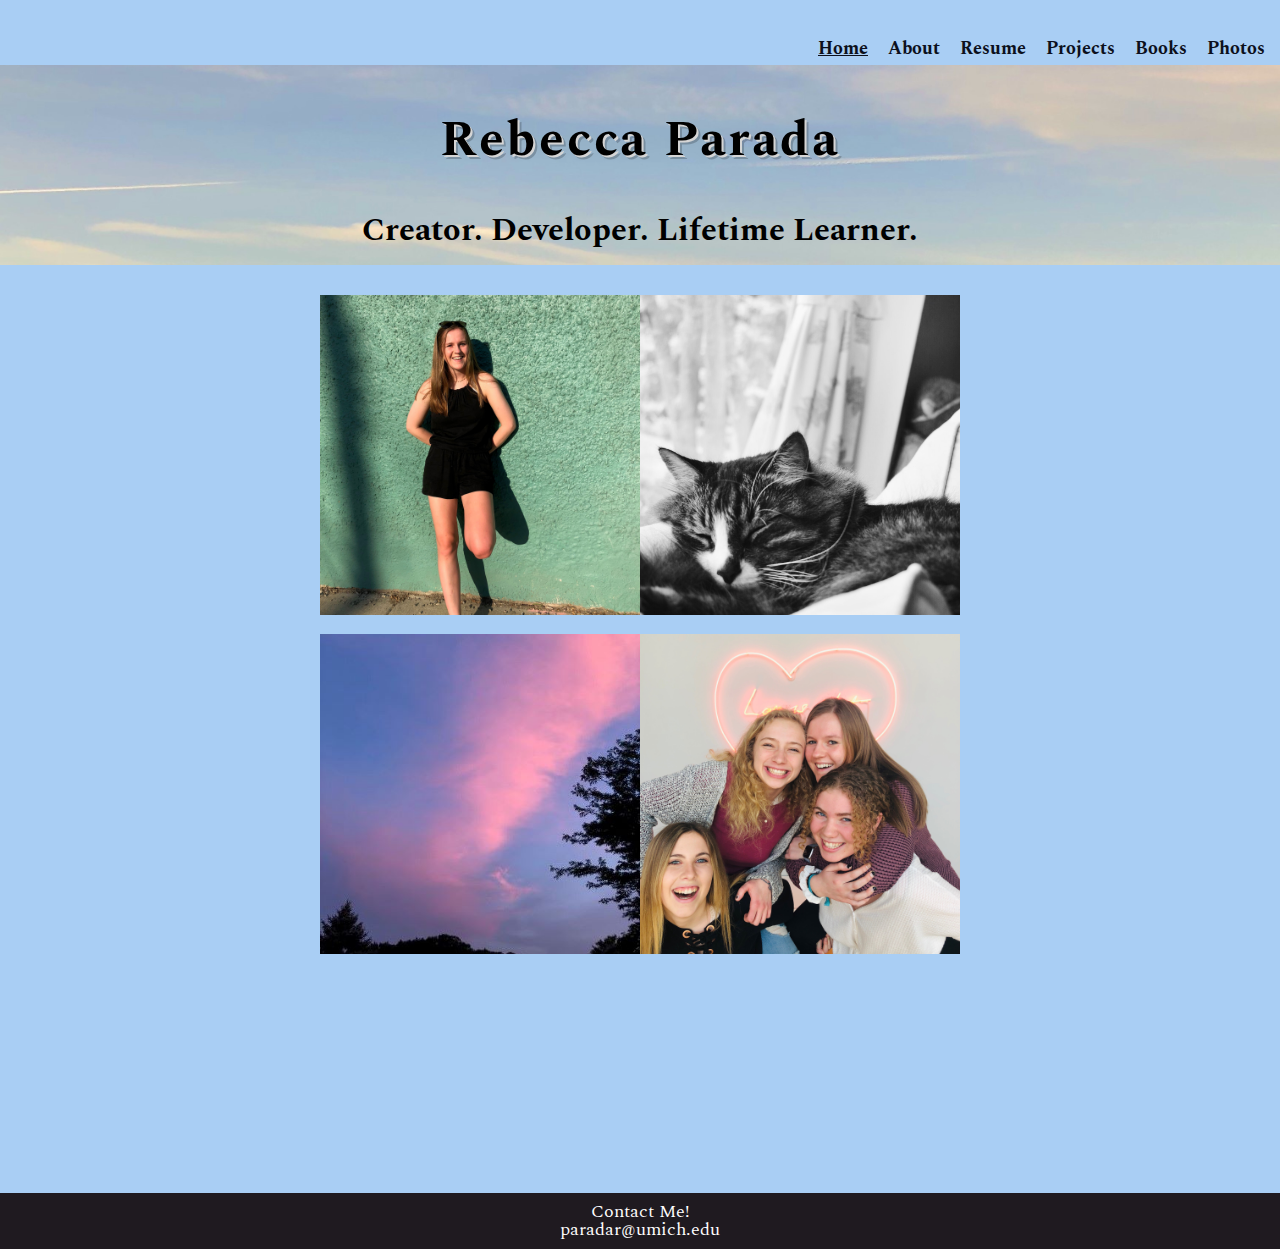
<file: index.html>
<!DOCTYPE html>
<html lang="en" dir="ltr">
  <head>
    <!-- Global site tag (gtag.js) - Google Analytics -->
<script async src="https://www.googletagmanager.com/gtag/js?id=UA-151760156-1"></script>
<script>
  window.dataLayer = window.dataLayer || [];
  function gtag(){dataLayer.push(arguments);}
  gtag('js', new Date());

  gtag('config', 'UA-151760156-1');
</script>
    <meta charset="utf-8">
    <meta name="viewport" content="width=device-width, initial-scale=1.0">
    <link rel="stylesheet" type="text/css" href="css/html5reset.css">
    <link rel="stylesheet" type="text/css" href="css/style.css">
    <link rel="stylesheet"
          href="https://fonts.googleapis.com/css?family=Spectral">
    <title>Rebecca Parada</title>
  </head>
  <body><main>
    <div class="skip"><a href="#main">Skip to Main Content</a></div>
    <div class="container">
      <div class="nav">
        <nav>
          <ul>
            <li><a href="index.html" class="current">Home</a></li>
            <li><a href="about.html">About</a></li>
            <li><a href="resume.html">Resume</a></li>
            <li><a href="projects.html">Projects</a></li>
            <li><a href="books.html">Books</a></li>
            <li><a href="photogallery.html">Photos</a></li>
          </ul>
        </nav>
      </div>
    <header id="main">
    <h1 class="retro">Rebecca Parada</h1>
    <h2>Creator. Developer. Lifetime Learner.  </h2>
    </header>


    <div class="me-image">
      <img  src="images/me.JPG" alt="me" style="width: 100%;" />
    </div>
    <div class="sky-image">
      <img src="images/sky.JPG" alt="sky" style="width: 100%;" />
    </div>


    <div class="chip-image">
      <img src="images/chip.JPG" alt="cat" style="width: 100%;"/>
    </div>

    <div class="friends-image">
      <img src="images/friends.JPG" alt="friends" style="width: 100%;" />
    </div>
</div>

    <footer>
    <p class="footercolor">Contact Me! <br> paradar@umich.edu<br></p>
  </footer>
</main></body>
</html>
</file>
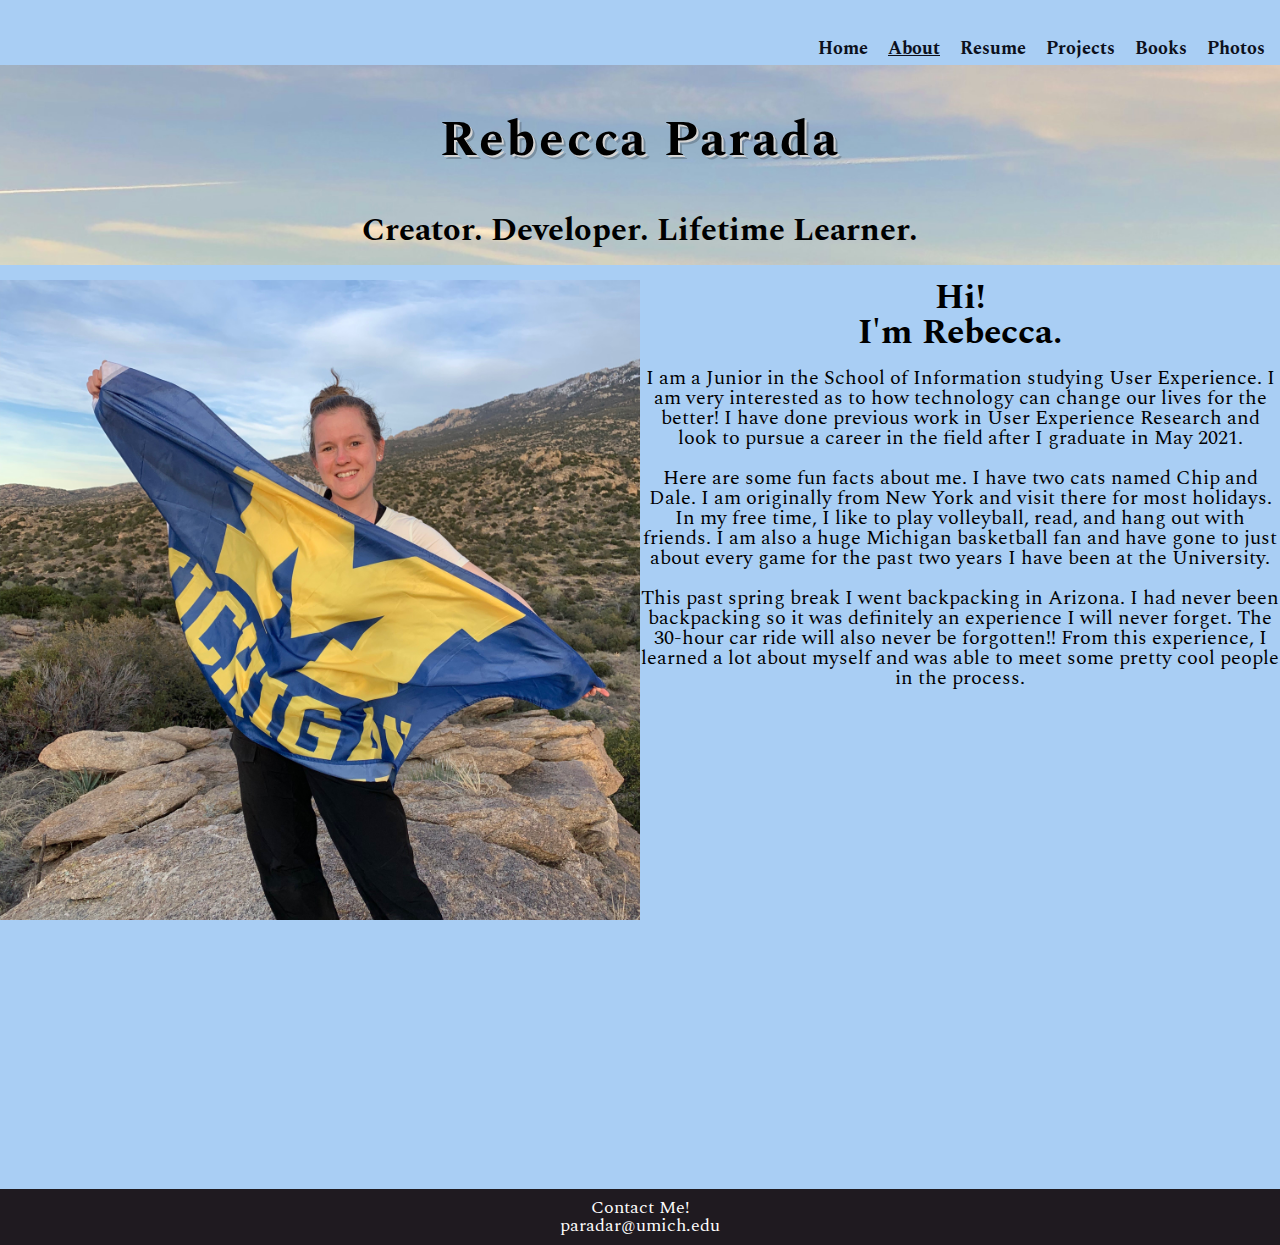
<file: about.html>
<!DOCTYPE html>
<html lang="en" dir="ltr">
  <head>
    <!-- Global site tag (gtag.js) - Google Analytics -->
<script async src="https://www.googletagmanager.com/gtag/js?id=UA-151760156-1"></script>
<script>
  window.dataLayer = window.dataLayer || [];
  function gtag(){dataLayer.push(arguments);}
  gtag('js', new Date());

  gtag('config', 'UA-151760156-1');
</script>

    <meta charset="utf-8">
    <meta name="viewport" content="width=device-width, initial-scale=1.0">
    <link rel="stylesheet" type="text/css" href="css/html5reset.css">
    <link rel="stylesheet" type="text/css" href="css/style.css">
    <link rel="stylesheet"
          href="https://fonts.googleapis.com/css?family=Spectral">
    <title>Rebecca Parada</title>
  </head>
  <body><main>
    <div class="skip"><a href="#main">Skip to Main Content</a></div>
    <div class="container">
      <div class="nav">
        <nav>
          <ul>
            <li><a href="index.html">Home</a></li>
            <li><a href="about.html" class="current">About</a></li>
            <li><a href="resume.html" >Resume</a></li>
            <li><a href="projects.html">Projects</a></li>
            <li><a href="books.html">Books</a></li>
            <li><a href="photogallery.html">Photos</a></li>
          </ul>
        </nav>
      </div>
    <header id="main">
    <h1 class="retro">Rebecca Parada</h1>
    <h2>Creator. Developer. Lifetime Learner.  </h2>
    </header>
    <div class="about-image">
      <img src="images/aboutmepic.JPG" alt="Rebecca in Arizona" style="width: 100%;"/>
    </div>
    <div class="about text-block">
      <a id="about"></a>
      <h3 class="abouthead">Hi!<br> I'm Rebecca. </h3> <br>
      <p class="abouttext">I am a Junior in the School of Information studying User Experience. I am very interested as to how technology can change our lives for the better! I have done previous work in User Experience Research and look to pursue a career in the field after I graduate in May 2021.<br>
      <br>  Here are some fun facts about me. I have two cats named Chip and Dale. I am originally from New York and visit there for most holidays.  In my free time, I like to play volleyball, read, and hang out with friends. I am also a huge Michigan basketball fan and have gone to just about every game for the past two years I have been at the University.<br/>
      <br>This past spring break I went backpacking in Arizona. I had never been backpacking so it was definitely an experience I will never forget. The 30-hour car ride will also never be forgotten!! From this experience, I learned a lot about myself and was able to meet some pretty cool people in the process.<br>
      </p>
      </div>


</div>

    <footer>
      <p class="footercolor">Contact Me! <br> paradar@umich.edu<br></p>
    </footer>
  </main></body>
</html>
</file>
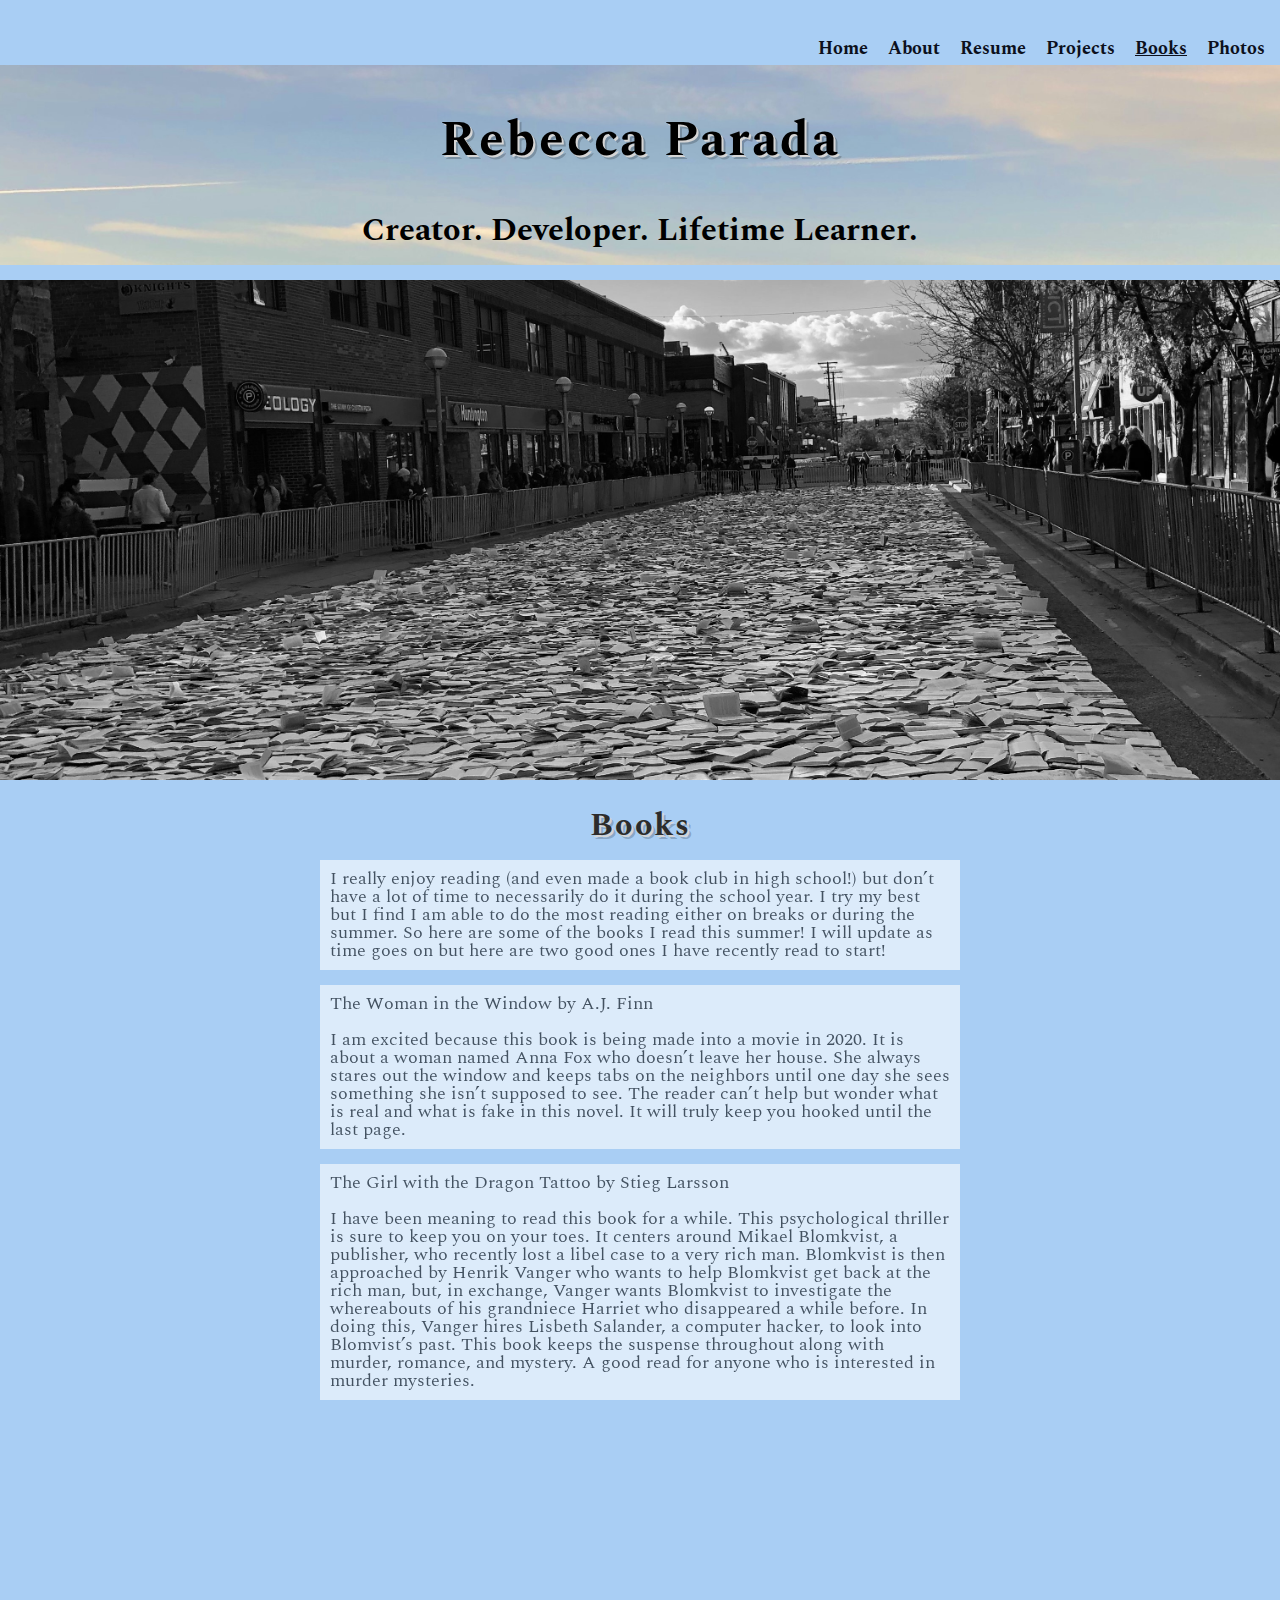
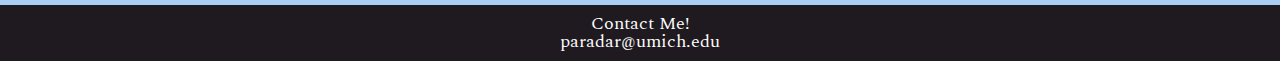
<file: books.html>
<!DOCTYPE html>
<html lang="en" dir="ltr">
  <head>
    <!-- Global site tag (gtag.js) - Google Analytics -->
<script async src="https://www.googletagmanager.com/gtag/js?id=UA-151760156-1"></script>
<script>
  window.dataLayer = window.dataLayer || [];
  function gtag(){dataLayer.push(arguments);}
  gtag('js', new Date());

  gtag('config', 'UA-151760156-1');
</script>

    <meta charset="utf-8">
    <meta name="viewport" content="width=device-width, initial-scale=1.0">
    <link rel="stylesheet" type="text/css" href="css/html5reset.css">
    <link rel="stylesheet" type="text/css" href="css/style.css">
    <link rel="stylesheet"
          href="https://fonts.googleapis.com/css?family=Spectral">
    <title>Rebecca Parada</title>
  </head>
  <body><main>
    <div class="skip"><a href="#main">Skip to Main Content</a></div>
    <div class="container">
      <div class="nav">
        <nav>
          <ul>
            <li><a href="index.html">Home</a></li>
            <li><a href="about.html">About</a></li>
            <li><a href="resume.html">Resume</a></li>
            <li><a href="projects.html">Projects</a></li>
            <li><a href="books.html" class="current">Books</a></li>
            <li><a href="photogallery.html">Photos</a></li>
          </ul>
        </nav>
      </div>
    <header id="main">
    <h1 class="retro">Rebecca Parada</h1>
    <h2>Creator. Developer. Lifetime Learner.  </h2>
    </header>

    <div class="books-image">
      <img class="kenburns-top" src="images/books.JPG" alt="books" style="max-width: 100%;"/>
    </div>
    <div class="books text-block">
      <a id="books"></a>
      <h2 class="retroshadow">Books</h2> <br>
      <p class= "textbox"> I really enjoy reading (and even made a book club in high school!) but don’t have a lot of time to necessarily do it during the school year. I try my best but I find I am able to do the most reading either on breaks or during the summer. So here are some of the books I read this summer! I will update as time goes on but here are two good ones I have recently read to start!<br>
      </p>
      </div>

      <div class = "womantextbox">
      <a id="womantextbox"></a>
      <p class= "textbox"> The Woman in the Window by A.J. Finn<br>
      <br>I am excited because this book is being made into a movie in 2020. It is about a woman named Anna Fox who doesn’t leave her house. She always stares out the window and keeps tabs on the neighbors until one day she sees something she isn’t supposed to see. The reader can’t help but wonder what is real and what is fake in this novel. It will truly keep you hooked until the last page.<br>
      </p>
      </div>



      <div class = "girltextbox">
      <a id="girltextbox"></a>
<p class= "textbox">The Girl with the Dragon Tattoo by Stieg Larsson<br>

<br>I have been meaning to read this book for a while. This psychological thriller is sure to keep you on your toes. It centers around Mikael Blomkvist, a publisher, who recently lost a libel case to a very rich man. Blomkvist is then approached by Henrik Vanger who wants to help Blomkvist get back at the rich man, but, in exchange, Vanger wants Blomkvist to investigate the whereabouts of his grandniece Harriet who disappeared a while before. In doing this, Vanger hires Lisbeth Salander, a computer hacker, to look into Blomvist’s past. This book keeps the suspense throughout along with murder, romance, and mystery. A good read for anyone who is interested in murder mysteries.
</p>
    </div>
    </div>
    <footer>
      <p class="footercolor">Contact Me! <br> paradar@umich.edu<br></p>
    </footer>
  </main></body>
</html>
</file>
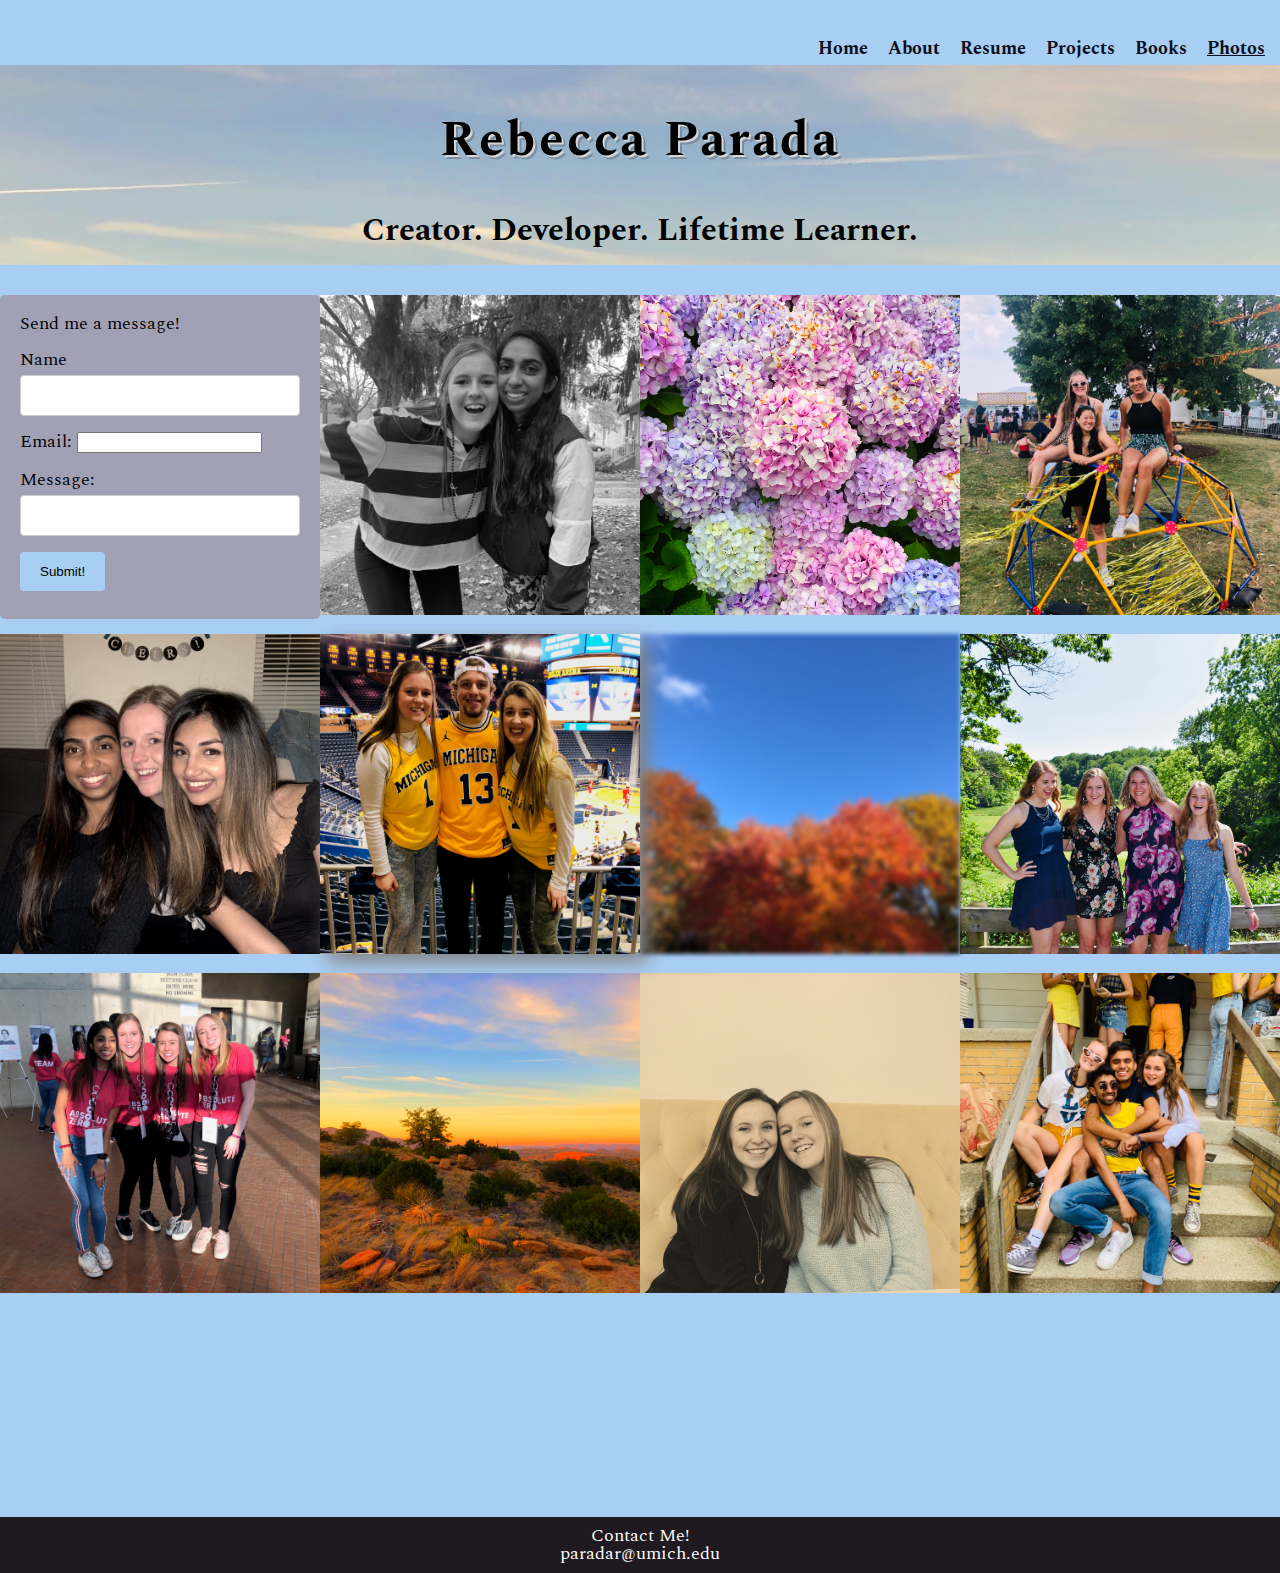
<file: photogallery.html>
<!DOCTYPE html>
<html lang="en" dir="ltr">
  <head>
    <!-- Global site tag (gtag.js) - Google Analytics -->
<script async src="https://www.googletagmanager.com/gtag/js?id=UA-151760156-1"></script>
<script>
  window.dataLayer = window.dataLayer || [];
  function gtag(){dataLayer.push(arguments);}
  gtag('js', new Date());

  gtag('config', 'UA-151760156-1');
</script>

    <meta charset="utf-8">
    <meta name="viewport" content="width=device-width, initial-scale=1.0">
    <link rel="stylesheet" type="text/css" href="css/html5reset.css">
    <link rel="stylesheet" type="text/css" href="css/style.css">
    <link rel="stylesheet"
          href="https://fonts.googleapis.com/css?family=Spectral">
    <title>Rebecca Parada</title>
  </head>
  <body><main>
    <div class="skip"><a href="#main">Skip to Main Content</a></div>
    <div class="container">
      <div class="nav">
        <nav>
          <ul>
            <li><a href="index.html">Home</a></li>
            <li><a href="about.html">About</a></li>
            <li><a href="resume.html" >Resume</a></li>
            <li><a href="projects.html" >Projects</a></li>
            <li><a href="books.html" >Books</a></li>
            <li><a href="photogallery.html" class="current">Photos</a></li>
          </ul>
        </nav>
      </div>
    <header id="main">
    <h1 class="retro">Rebecca Parada</h1>
    <h2>Creator. Developer. Lifetime Learner. </h2>
    </header>
    <div class="marissa-image">
      <img  src="images/marissa.JPG" alt="Friends on New Years" style="width: 100%;"/>
    </div>
    <div class="aridesert-image">
      <img src="images/aridesert.JPG" alt="Arizona desert" style="width: 100%;"/>
    </div>
    <div class="fall-image">
      <img src="images/fall.JPG" alt="Fall" style="width: 100%;"/>
    </div>
    <div class="lilacs2-image">
      <img src="images/lilacs.JPG" alt="lilacs" style="width: 100%;"/>
    </div>
    <div class="suma-image">
      <img src="images/suma.JPG" alt="Gameday picture" style="width: 100%;"/>
    </div>
    <div class="tedx-image">
      <img src="images/tedx.JPG" alt="TEDx club" style="width: 100%;"/>
    </div>

    <div class="wedding2-image">
      <img src="images/wedding2.jpg" alt="Cousins at a Wedding" style="width: 100%;"/>
    </div>
    <div class="allison-image">
      <img src="images/allison.JPG" alt="Friends at lunch" style="width: 100%;"/>
    </div>
    <div class="mopop-image">
      <img src="images/mopop.JPG" alt="MOPOP festival" style="width: 100%;"/>
    </div>

    <div class="cousins-image">
      <img src="images/cousins.JPG" alt="Cousins" style="width: 100%;" />
    </div>

    <div class="emmag-image">
      <img src="images/emmag.JPG" alt="Friends on gameday" style="width: 100%;"/>
    </div>

   <div class="form">
      <form action="https://formspree.io/mdqvbyox" method = "POST">
        <fieldset>
          <legend>Send me a message!</legend><br>
          <label for="name">Name</label>
          <input type="text" id = "name"><br>
          <label>Email:
          <input type="email" value = "">
          </label><br>
          <br><label>Message:
          <input type="text" id = "Message"></label><br>
          <input type = "submit" value = "Submit!">
        </fieldset>
      </form>
    </div>

    </div>

    <footer>
      <p class="footercolor">Contact Me! <br> paradar@umich.edu<br></p>
    </footer>
  </main></body>
</html>
</file>
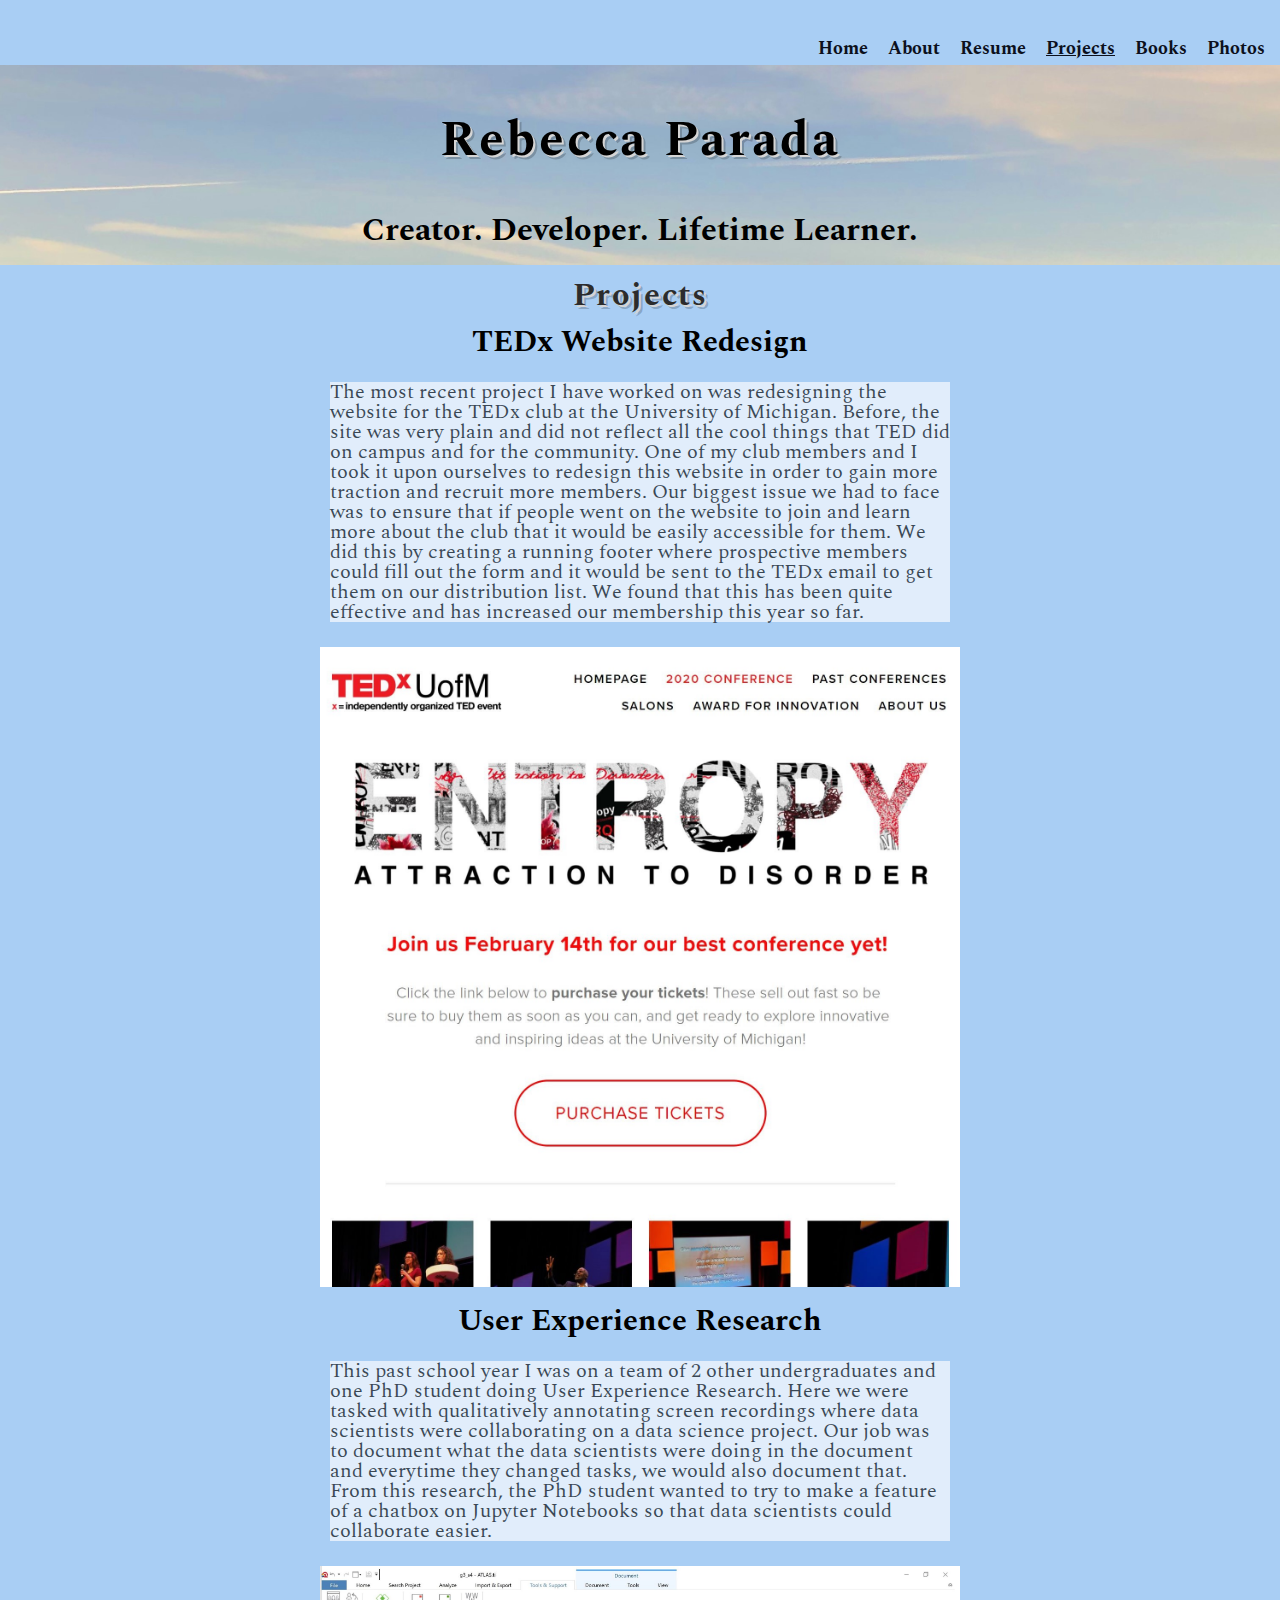
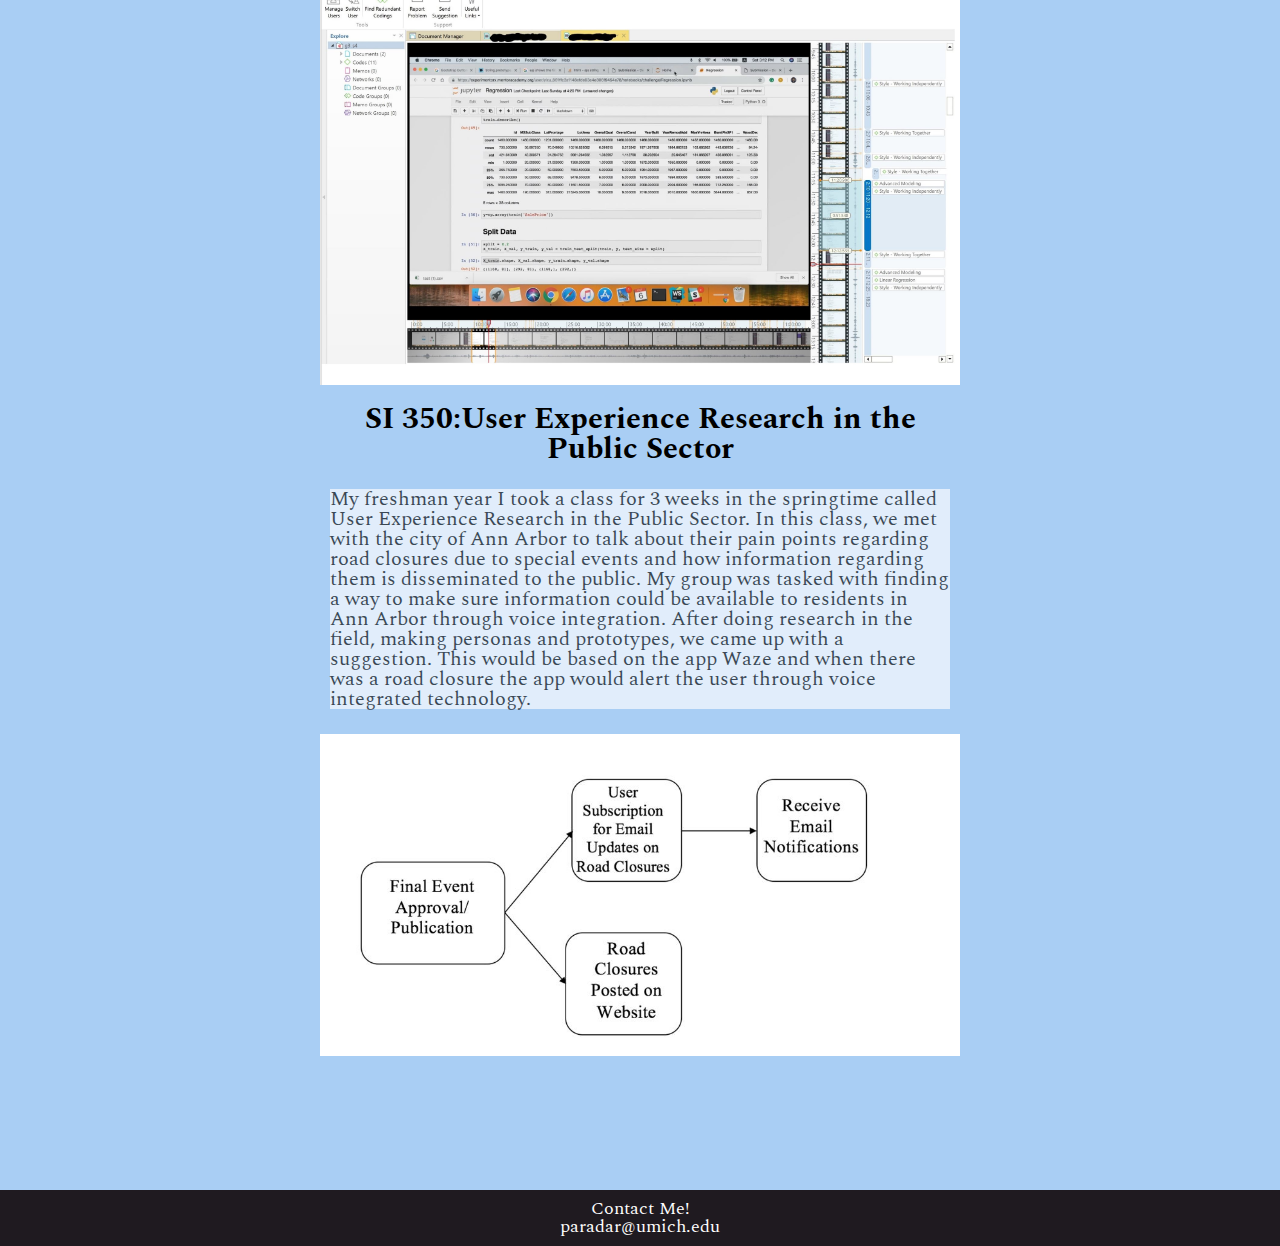
<file: projects.html>
<!DOCTYPE html>
<html lang="en" dir="ltr">
  <head>
    <!-- Global site tag (gtag.js) - Google Analytics -->
<script async src="https://www.googletagmanager.com/gtag/js?id=UA-151760156-1"></script>
<script>
  window.dataLayer = window.dataLayer || [];
  function gtag(){dataLayer.push(arguments);}
  gtag('js', new Date());

  gtag('config', 'UA-151760156-1');
</script>

    <meta charset="utf-8">
    <meta name="viewport" content="width=device-width, initial-scale=1.0">
    <link rel="stylesheet" type="text/css" href="css/html5reset.css">
    <link rel="stylesheet" type="text/css" href="css/style.css">
    <link rel="stylesheet"
          href="https://fonts.googleapis.com/css?family=Spectral">
    <title>Rebecca Parada</title>
  </head>
  <body><main>
    <div class="skip"><a href="#main">Skip to Main Content</a></div>
    <div class="container">
      <div class="nav">
        <nav>
          <ul>
            <li><a href="index.html">Home</a></li>
            <li><a href="about.html">About</a></li>
            <li><a href="resume.html">Resume</a></li>
            <li><a href="projects.html" class="current">Projects</a></li>
            <li><a href="books.html">Books</a></li>
            <li><a href="photogallery.html">Photos</a></li>
          </ul>
        </nav>
      </div>
    <header id="main">
    <h1 class="retro">Rebecca Parada</h1>
    <h2>Creator. Developer. Lifetime Learner.  </h2>
    </header>

    <div class="projecthead text-block">
      <a id="projecthead"></a>
      <h2 class="retroshadow">Projects</h2>
    </div>

    <div class="tedxhead text-block">
      <a id="tedxhead"></a>
      <h3>TEDx Website Redesign</h3>
    </div>

    <div class="tedx text-block">
      <a id="tedx"></a>
      <p class= "textbox2">The most recent project I have worked on was redesigning the website for the TEDx club at the University of Michigan. Before, the site was very plain and did not reflect all the cool things that TED did on campus and for the community. One of my club members and I took it upon ourselves to redesign this website in order to gain more traction and recruit more members. Our biggest issue we had to face was to ensure that if people went on the website to join and learn more about the club that it would be easily accessible for them. We did this by creating a running footer where prospective members could fill out the form and it would be sent to the TEDx email to get them on our distribution list. We found that this has been quite effective and has increased our membership this year so far.</p>
    </div>


    <div class="salons-image">
      <img src="images/salons.JPG" alt="TEDx redesign" style="width: 100%;"/>
    </div>

    <div class= "uxhead text-block">
      <a id="uxhead"></a>
      <h3>User Experience Research</h3>
    </div>


        <div class="research text-block">
          <a id="research"></a>
          <p class= "textbox2">This past school year I was on a team of 2 other undergraduates and one PhD student doing User Experience Research. Here we were tasked with qualitatively annotating screen recordings where data scientists were collaborating on a data science project. Our job was to document what the data scientists were doing in the document and everytime they changed tasks, we would also document that. From this research, the PhD student wanted to try to make a feature of a chatbox on Jupyter Notebooks so that data scientists could collaborate easier. </p>
        </div>

        <div class="ux-image">
          <img src="images/research.jpg" alt="user experience" style="width: 100%;"/>
        </div>

        <div class="si350head text-block">
          <a id="si350head"></a>
          <h3> SI 350:User Experience Research in the Public Sector</h3>
        </div>

        <div class="si350 text-block">
          <a id="si350"></a>
          <p class= "textbox2">  My freshman year I took a class for 3 weeks in the springtime called User Experience Research in the Public Sector. In this class, we met with the city of Ann Arbor to talk about their pain points regarding road closures due to special events and how information regarding them is disseminated to the public. My group was tasked with finding a way to make sure information could be available to residents in Ann Arbor through voice integration. After doing research in the field, making personas and prototypes, we came up with a suggestion. This would be based on the app Waze and when there was a road closure the app would alert the user through voice integrated technology.<br/>
          </p>
        </div>

        <div class="class-image">
          <img src="images/analysis.JPG" alt="recommendations" style="width: 100%;"/>
        </div>
</div>


    <footer>
      <p class="footercolor">Contact Me! <br> paradar@umich.edu<br></p>
    </footer>

  </main></body>
</html>
</file>
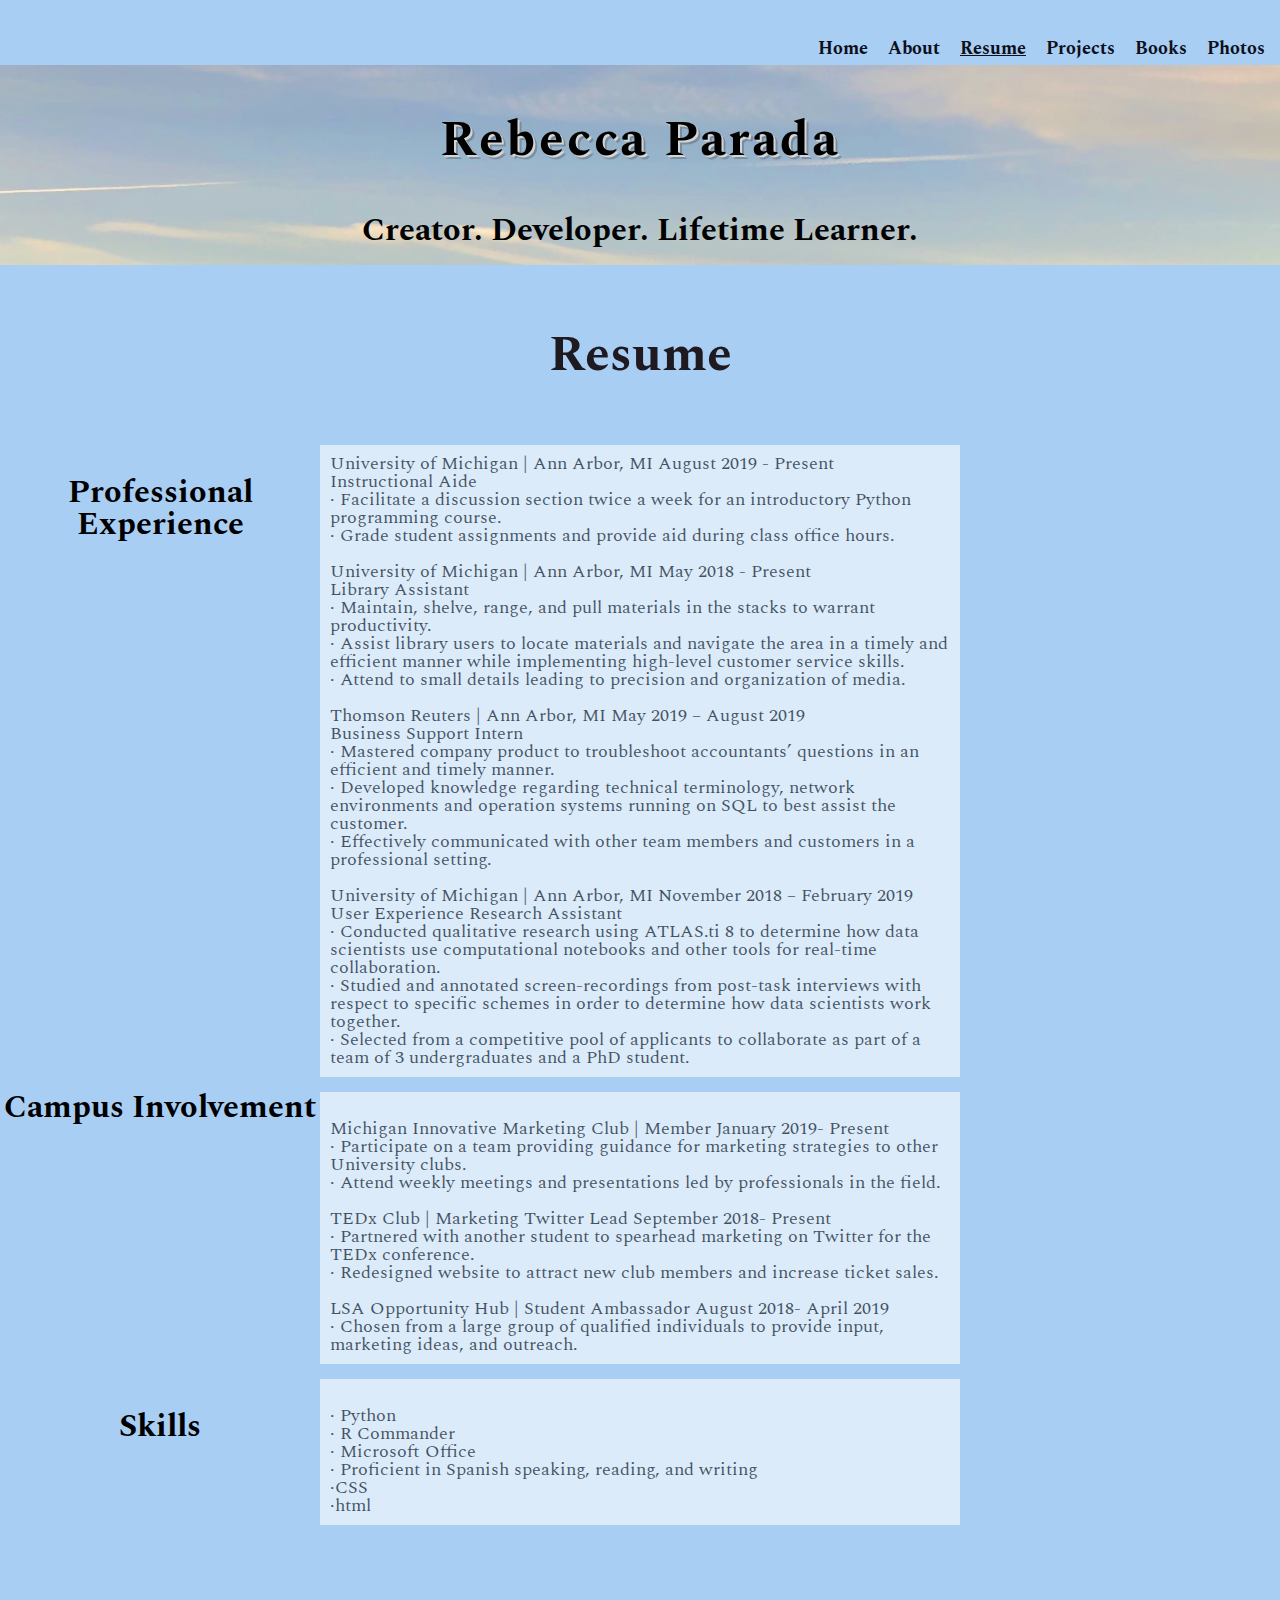
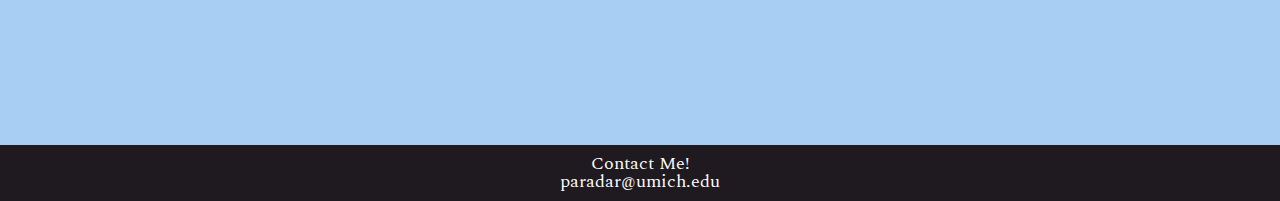
<file: resume.html>
<!DOCTYPE html>
<html lang="en" dir="ltr">
  <head>
    <!-- Global site tag (gtag.js) - Google Analytics -->
<script async src="https://www.googletagmanager.com/gtag/js?id=UA-151760156-1"></script>
<script>
  window.dataLayer = window.dataLayer || [];
  function gtag(){dataLayer.push(arguments);}
  gtag('js', new Date());

  gtag('config', 'UA-151760156-1');
</script>

    <meta charset="utf-8">
    <meta name="viewport" content="width=device-width, initial-scale=1.0">
    <link rel="stylesheet" type="text/css" href="css/html5reset.css">
    <link rel="stylesheet" type="text/css" href="css/style.css">
    <link rel="stylesheet"
          href="https://fonts.googleapis.com/css?family=Spectral">
    <title>Rebecca Parada</title>
  </head>
  <body><main>
    <div class="skip"><a href="#main">Skip to Main Content</a></div>
    <div class="container">
      <div class="nav">
        <nav>
          <ul>
            <li><a href="index.html">Home</a></li>
            <li><a href="about.html">About</a></li>
            <li><a href="resume.html" class="current">Resume</a></li>
            <li><a href="projects.html" >Projects</a></li>
            <li><a href="books.html">Books</a></li>
            <li><a href="photogallery.html">Photos</a></li>
          </ul>
        </nav>
      </div>
    <header id="main">
      <h1 class="retro">Rebecca Parada</h1>
      <h2>Creator. Developer. Lifetime Learner. </h2>
    </header>

    <div class="resume text-block">
      <a id="resume"></a>
      <h1 class="resumehead">Resume</h1>
    </div>

    <div class = "profexp text-box">
    <a id="profexp"></a>

    <h2><br>Professional Experience </h2>
    </div>

    <div class = "profcontent text-box">
    <a id="profcontent"></a>
    <p class= "textbox">University of Michigan | Ann Arbor, MI August 2019 - Present
    <br>Instructional Aide
    <br>  · Facilitate a discussion section twice a week for an introductory Python programming course.
    <br>· Grade student assignments and provide aid during class office hours.<br>
    <br>University of Michigan | Ann Arbor, MI
    May 2018 - Present
    <br>Library Assistant
    <br>· Maintain, shelve, range, and pull materials in the stacks to warrant productivity.
    <br>· Assist library users to locate materials and navigate the area in a timely and efficient manner while implementing high-level customer service skills.
    <br> · Attend to small details leading to precision and organization of media.<br>
    <br>Thomson Reuters | Ann Arbor, MI                                                                                          May 2019 – August 2019
    <br>Business Support Intern
    <br>· Mastered company product to troubleshoot accountants’ questions in an efficient and timely manner.
    <br>· Developed knowledge regarding technical terminology, network environments and operation systems running on SQL to best assist the customer.
    <br>· Effectively communicated with other team members and customers in a professional setting.<br>
    <br>University of Michigan | Ann Arbor, MI                                                                November 2018 – February 2019
    <br>User Experience Research Assistant
    <br>· Conducted qualitative research using ATLAS.ti 8 to determine how data scientists use computational notebooks and other tools for real-time collaboration.
    <br>· Studied and annotated screen-recordings from post-task interviews with respect to specific schemes in order to determine how data scientists work together.
    <br>· Selected from a competitive pool of applicants to collaborate as part of a team of 3 undergraduates and a PhD student.</p>
  </div>

  <div class="campusinvolv text-box">
    <a id="campusinvolv"></a>
    <h2>Campus Involvement</h2>
  </div>


  <div class = "campuscont text-box">
  <a id="campuscont"></a>
    <p class= "textbox"> <br> Michigan Innovative Marketing Club | Member            January 2019- Present
    <br>· Participate on a team providing guidance for marketing strategies to other University clubs.
    <br>· Attend weekly meetings and presentations led by professionals in the field.<br>
    <br>TEDx Club | Marketing Twitter Lead                           September 2018- Present
    <br>· Partnered with another student to spearhead marketing on Twitter for the TEDx conference.
    <br>· Redesigned website to attract new club members and increase ticket sales.<br>
    <br>LSA Opportunity Hub | Student Ambassador                                       August 2018- April 2019
    <br>· Chosen from a large group of qualified individuals to provide input, marketing ideas, and outreach.<br>
  </p>
    </div>

  <div class = "skills text-box">
  <a id="skills"></a>
    <h2><br/>Skills</h2>
  </div>

  <div class = "skillscont text-box">
  <a id="skillscont"></a>
    <p class= "textbox"><br/> · Python <br/>· R Commander
    <br/>  · Microsoft Office <br/>· Proficient in Spanish speaking, reading, and writing<br/> ·CSS<br/> ·html <br/> </p>
  </div>



</div>
    <footer>
      <p class="footercolor">Contact Me! <br> paradar@umich.edu<br></p>
    </footer>
  </main></body>
</html>
</file>
<file: css/style.css>
@import url(https://fonts.googleapis.com/css?family=Spectral);

html{
    scroll-behavior: smooth;
}

body{
  font-family: Spectral, sans-serif;
  background-color: #A9CEF4;
  font-size: 18px;
  margin-top: 20px;
}


h1{
  font-size: 40px;
  line-height: 1;
  padding: 50px 0;
  text-align: center;
  color: black;
}

h2{
  color: black;
  text-align: center;
  font-size: 32px;
}
h3{
  font-size: 30px;
  line-height: 1;
  color: black;
  text-align: center;
}

nav ul{
  list-style-type: none;
  padding-left: 20px;
}

nav li{
  display: inline;
  padding-right: 15px;
}


nav a{
  color: #0c101c;
  font-weight: bold;
  text-decoration: none;
}

nav a:hover{
  text-decoration: underline;
}

.current{
  text-decoration: underline;
}

.skip a{
  background: white;
  left: 0;
  padding: 6px;
  position: absolute;
  top: -40px;
  -webkit-transition: top 1s ease-out;
  transition: top 1s ease-out;
  z-index: 1;
}

.skip a:focus{
  top: 0;
}

*:focus {
  border: 2px solid black;
}

footer{
  background-color: #1f1a20;
  color: #DCE0D9;
  padding-top: 10px;
  padding-bottom: 10px;
  text-align: center;
  grid-column: 1/-1;
  grid-row: 17/auto;
}

.footercolor{
  color: white;
  text-align: center;
}
.container {
  grid-template-columns: repeat(4, 1fr);
  grid-row-gap: 15px;
  display: grid;
  grid-template-rows: 30px auto auto auto auto auto auto auto auto auto auto auto auto auto auto auto 100px;
  width: 100%;

}
.nav{
  padding: 10px 0;
  text-align: center;
  grid-column: 1/-1;
  grid-row: 1/3;
  background-color: white;
}

header{
background-attachment: fixed; /* Parallax effect */
background-color: #fff;
background-image: url("../images/aridesert.JPG");
background-repeat: no-repeat;
background-position: center;  /* Parallax effect */
background-repeat: no-repeat; /* Parallax effect */
background-size: cover;       /* Parallax effect */
color: white;
height: 200px;
grid-column: 1/-1;
grid-row: 2/3;
}


.retro{
  color: black;  /* adding retro challenge to header */
  letter-spacing: 0.05em;
  text-shadow: 2px 2px 0px #d5d5d5, 4px 4px 0px rgba(0, 0, 0, 0.2);
}

p{
  color: black;
  text-align: left;
}
.retroshadow{  /* adding retro challenge to headers of the pages */
color: #2c2c2c;
background-color: #a9cef4;
letter-spacing: 0.05em;
text-shadow: 2px 2px 0px #d5d5d5, 4px 4px 0px rgba(0, 0, 0, 0.2);
}

/* index.html page*/
.friends-image{
  grid-column: 1/-1;
  grid-row: 5/6;
  overflow: hidden;
}

.chip-image{
  grid-column: 1/-1;
  grid-row: 4/5;
  overflow: hidden;
}

.me-image{
  grid-column: 1/-1;
  grid-row: 6/7;
  overflow: hidden;
}

.sky-image{
  grid-column: 1/-1;
  grid-row: 7/8;
  overflow: hidden;
}

/* about page  */
.about-image{
  grid-column: 1/-1;
  grid-row: 3/4;
  justify-content: center;
  overflow: hidden;
}

.about{
  grid-column: 2/4;
  grid-row: 4/5;
}

.abouttext{
  font-size: 20px;
  text-align: left;
}
.abouthead{
  font-size: 35px;
}

/* resume page */
.secondresume-image{
  grid-column: 1/-1;
  grid-row: 3/11;
  overflow: hidden;
}

.resume{
grid-column: 1 /-1;
grid-row: 3/4;
}

.resumehead{
  color: #1f1a20;;
}

.textbox{
  background-color: white;
  opacity: .6;
  text-align: left;
  border: 10px solid white;
}
.profexp{
grid-column: 1/-1;
grid-row: 4/5;
}

.profcontent{
grid-column: 1/-1;
grid-row: 5/7;
}

.campusinvolv{
grid-column: 1/-1;
grid-row: 7/8;

}

.campuscont{
grid-column: 1/-1;
grid-row: 8/9;
}

.skills{
grid-column: 1/-1;
grid-row: 9/10;

}
.skillscont{
grid-column: 1/-1;
grid-row: 10/11;
}

/* Projects page */

.projecthead{
  grid-column: 1/ -1;
  grid-row: 3/ 4;
}

.salons-image{
  grid-column: 1/ -1;
  grid-row: 6/ 7;

}

.tedxhead{
  grid-column: 1/ -1;
  grid-row: 4/5;
}

.textbox2{
  background-color: white;
  opacity: .65;
  text-align: left;
  border: 50px solid #a9cef4;
}


.tedx{
  grid-column: 1/ -1;
  grid-row: 5/6;
}

.uxhead{
  grid-column: 1/ -1;
  grid-row: 7/ 8;
}

.ux-image{
  grid-column: 1 /-1;
  grid-row: 9/10 ;
  overflow: hidden;
}

.research{
  grid-column: 1 /-1;
  grid-row: 8/ 9;
}

.si350head{
grid-column: 1 /-1;
grid-row: 10/ 11;
}

.si350{
  grid-column: 1 /-1;
  grid-row: 11/12;
}
.class-image{
  grid-column: 2/4;
  grid-row: 12/13;
}

/* Books page */

.books-image{
  grid-column: 1 /-1 ;
  grid-row: 3/ 4;
  height: 500px;
  overflow: hidden;
  webkit-filter: grayscale(100%); /* Adding grayscale to picture */
  filter: grayscale(100%);
}

.kenburns-top {  /* css animation taken from http://animista.net/play/background */
	-webkit-animation: kenburns-top 5s ease-out both;
	        animation: kenburns-top 5s ease-out both;
}


@keyframes kenburns-top {
  0% {
    -webkit-transform: scale(1) translateY(0);
            transform: scale(1) translateY(0);
    -webkit-transform-origin: 50% 16%;
            transform-origin: 50% 16%;
  }
  100% {
    -webkit-transform: scale(1.25) translateY(-15px);
            transform: scale(1.25) translateY(-15px);
    -webkit-transform-origin: top;
            transform-origin: top;
  }
}

.books{
  grid-column: 1/-1;
  grid-row: 5/6;
  }
  .womantextbox{
grid-column: 1/-1;
grid-row: 6/7;
  }
  .girltextbox{
    grid-column: 1/-1;
    grid-row: 7/8;
  }

  /* photos page */

.aridesert-image{
    grid-column: 1/-1;
    grid-row: 3/4;
    overflow: hidden;
    -webkit-filter: saturate(200%); /* Adding saturation to picture */
    filter: saturate(200%); /* got this from w3 schools*/
  }

.suma-image{
  grid-column: 1/-1;
  grid-row: 6/7;
  overflow: hidden;
  webkit-filter: grayscale(100%); /* Adding grayscale to picture */
  filter: grayscale(100%); /* got this from w3 schools*/
  }

.lilacs2-image{
  grid-column: 1/-1;
  grid-row: 7/8;
  overflow: hidden;
  -webkit-filter: saturate(200%); /* adding saturation to picture */
  filter: saturate(200%); /* got this from w3 schools*/
  }

  .marissa-image{
    grid-column: 1/-1;
    grid-row: 8/9;
    justify-content: center;
    overflow: hidden;
    webkit-filter: sepia(35%);  /* Adding sepia to picture */
    filter: sepia(35%);      /* got this from w3 schools*/
  }

.cousins-image{
  grid-column: 1/-1;
  grid-row: 4/5;
  overflow: hidden;
  -webkit-filter: drop-shadow(8px 8px 10px gray); /* Adding dropshadow to picture */
  filter: drop-shadow(8px 8px 10px gray); /* got this from w3 schools*/
  }

.tedx-image{
  grid-column: 1/-1;
  grid-row: 9/10;
  overflow: hidden;
  }

.mopop-image{
  grid-column: 1/-1;
  grid-row: 10/11;
  overflow: hidden;
  }

.wedding2-image{
  grid-column: 1/-1;
  grid-row: 11/12;
  justify-content: center;
  overflow: hidden;

}
.fall-image{
  grid-column: 1/-1;
  grid-row: 12/13;
  justify-content: center;
  overflow: hidden;
  -webkit-filter: blur(2px); /* adding blur to picture */
   filter: blur(2px); /* got this from w3 schools*/
}
.allison-image{
  grid-column: 1/-1;
  grid-row: 13/14;
  justify-content: center;
  overflow: hidden;
  webkit-filter: sepia(75%); /* adding sepia to picture*/
  filter: sepia(75%);      /* got this from w3 schools*/
}

.emmag-image{
  grid-column: 1/-1;
  grid-row: 14/15;
  justify-content: center;
  overflow: hidden;
}

/* styling the form got this from w3schools */
input[type=text]{
  width: 100%;
  padding: 12px;
  border: 1px solid #ccc;
  border-radius: 4px;
  box-sizing: border-box;
  margin-top: 6px;
  margin-bottom: 16px;
  resize: vertical;
}

input[type=submit] {
  background-color: #a9cef4;
  color: black;
  padding: 12px 20px;
  border: none;
  border-radius: 4px;
  cursor: pointer;
}

input[type=submit]:hover {
  background-color: black;
}

.form {
  border-radius: 5px;
  background-color: #a2a0b5;
  padding: 20px;
  grid-column: 1/-1;
  grid-row: 16/17;
}
/* tablet view */
@media screen and (min-width: 768px){
  h1{
    font-size: 50px;
    line-height: 1;
    padding: 50px 0;
    text-align: center;
    color: black;
  }
  .nav{
    padding: 20px 0;
    text-align: left;
    grid-column: 1/-1;
    grid-row: 1/3;
    background-color: white;
  }

    /* index.html page*/

    .friends-image{
      grid-column: 3/4;
      overflow: hidden;
      }

    .chip-image{
      grid-column: 3/4;
      overflow: hidden;
      }

    .me-image{
      grid-column: 2/3;
      grid-row: 4/5;
      overflow: hidden;
      }

    .sky-image{
      grid-column: 2/3;
      grid-row: 5/6;
      overflow: hidden;
      }
      /* about page */
.about-image{
  grid-column: 1/-1;
  grid-row: 4/5;
  justify-content: center;
  overflow: hidden;
  }
.about{
  grid-column: 2/4;
  grid-row: 3/4;
}
.aridesert-image{
  grid-column: 1/3;
  grid-row: 6/7;
  overflow: hidden;
  }


.cousins-image{
  grid-column: 1/3;
  grid-row: 5/6;
  overflow: hidden;
}

.tedx-image{
  grid-column: 2/4;
  grid-row: 8/9;
  overflow: hidden;
}

.mopop-image{
  grid-column: 4/5;
  grid-row: 8/9;
  overflow: hidden;
}

.wedding2-image{
  grid-column: 3/5;
  grid-row: 5/6;
  justify-content: center;
  overflow: hidden;
}
.fall-image{
  grid-column: 1/2;
  grid-row: 8/9;
  justify-content: center;
  overflow: hidden;
  }
.allison-image{
  grid-column: 4/5;
  grid-row: 7/8;
  justify-content: center;
  overflow: hidden;
}
.emmag-image{
  grid-column: 3/5;
  grid-row: 6/7;
  justify-content: center;
  overflow: hidden;
}
.suma-image{
  grid-column: 1/3;
  grid-row: 4/5;
  overflow: hidden;
  }

.lilacs2-image{
  grid-column: 3/5;
  grid-row: 4/5;
  overflow: hidden;
}
.marissa-image{
  grid-column: 1/2;
  grid-row: 7/8;
  justify-content: center;
  overflow: hidden;
}
.form {
  border-radius: 5px;
  background-color: #a2a0b5;
  padding: 20px;
  grid-column: 2/4;
  grid-row: 7/8;
  }
  }

/* desktop view */
@media screen and (min-width: 1025px){

  .container{
    grid-template-columns: repeat(4, 1fr);
    grid-template-rows: 30px auto auto auto auto auto auto auto auto auto auto auto auto 100px;
  }

 .nav{
   padding: 20px 0;
   text-align: right;
   grid-column: 1/-1;
   grid-row: 1/3;
   background-color: #a9cef4;
  }
  footer{
    grid-row: 14/auto;
  }

  /* about page */
.about-image{
  grid-column: 1/3;
    grid-row: 3/4;
    justify-content: center;
    overflow: hidden;
}
  .about{
    grid-column: 3/5;
    grid-row: 3/4;
  }
  .abouttext{
    text-align: center;
  }
/* resume page*/
  .resume{
  grid-column: 2/4;
  }

  .profexp{
  grid-column: 1 /2;
  }

  .profcontent{
  grid-column: 2/4;
  grid-row: 4/5;
  }

  .campusinvolv{
  grid-column: 1/2;
  grid-row: 5/6;

  }

  .campuscont{
  grid-column: 2/4;
  grid-row: 5/6;
  }

  .skills{
  grid-column: 1/2;
  grid-row: 6/7;

  }
  .skillscont{
  grid-column: 2/4;
  grid-row: 6/7;
  }

/* Projects page*/

  .textbox2{
    text-align: left;
    border: 10px solid #a9cef4;
    font-size: 20px;
    font-stretch: expanded;
  }

  .salons-image{
    grid-column: 2/4;
  }

  .tedxhead{
    grid-column: 2/4;
  }

  .tedx{
    grid-column: 2/4;
  }

  .uxhead{
    grid-column: 2/4;
  }

  .ux-image{
    grid-column: 2/4;
    overflow: hidden;
  }

  .research{
    grid-column: 2 /4;
  }

  .si350head{
  grid-column: 2 /4;
  }

  .si350{
    grid-column: 2/4;
  }
  .class-image{
    grid-column: 2/4;
  }
  /* Books page */

  .books-image{
    max-height: 700px;
    }

.books{
  grid-column: 2/4;
  }
  .womantextbox{
    grid-column: 2/4;
  }
  .girltextbox{
    grid-column: 2/4;
  }
  /* photos page */
.aridesert-image{
  grid-column: 2/3;
  overflow: hidden;
  }

.suma-image{
  grid-column: 2/3;
  grid-row: 4/5;
  overflow: hidden;
  }

.lilacs2-image{
  grid-column: 3/4;
  grid-row: 4/5;
  overflow: hidden;
}
.form {
  border-radius: 5px;
  background-color: #a2a0b5;
  padding: 20px;
  grid-column: 1/2;
  grid-row: 4/5;
  }

.marissa-image{
  grid-column: 1/2;
  grid-row: 5/6;
  justify-content: center;
  overflow: hidden;
}

.cousins-image{
  grid-column: 2/3;
  grid-row: 5/6;
  overflow: hidden;
}

.tedx-image{
  grid-column: 1/2;
  grid-row: 6/7;
  overflow: hidden;
}

.mopop-image{
  grid-column: 4/5;
  grid-row: 4/5;
  overflow: hidden;
}

.wedding2-image{
  grid-column: 4/5;
  grid-row: 5/6;
  justify-content: center;
  overflow: hidden;
}
.fall-image{
  grid-column: 3/4;
  grid-row: 5/6;
  justify-content: center;
  overflow: hidden;
  }
.allison-image{
  grid-column: 3/4;
  grid-row: 6/7;
  justify-content: center;
  overflow: hidden;
}
.emmag-image{
  grid-column: 4/5;
  grid-row: 6/7;
  justify-content: center;
  overflow: hidden;
}

}

@media screen and (prefers-reduced-motion: reduce){
  html{
      scroll-behavior: auto; /* Removes scroll animation */
  }

  .skip a{
    background: white;
    left: 0;
    padding: 6px;
    position: absolute;
    top: -40px;
    -webkit-transition: none !important;
    transition: default;
    z-index: 1;
  }

.kenburns-top {
    display: none;
  }



}
</file>
